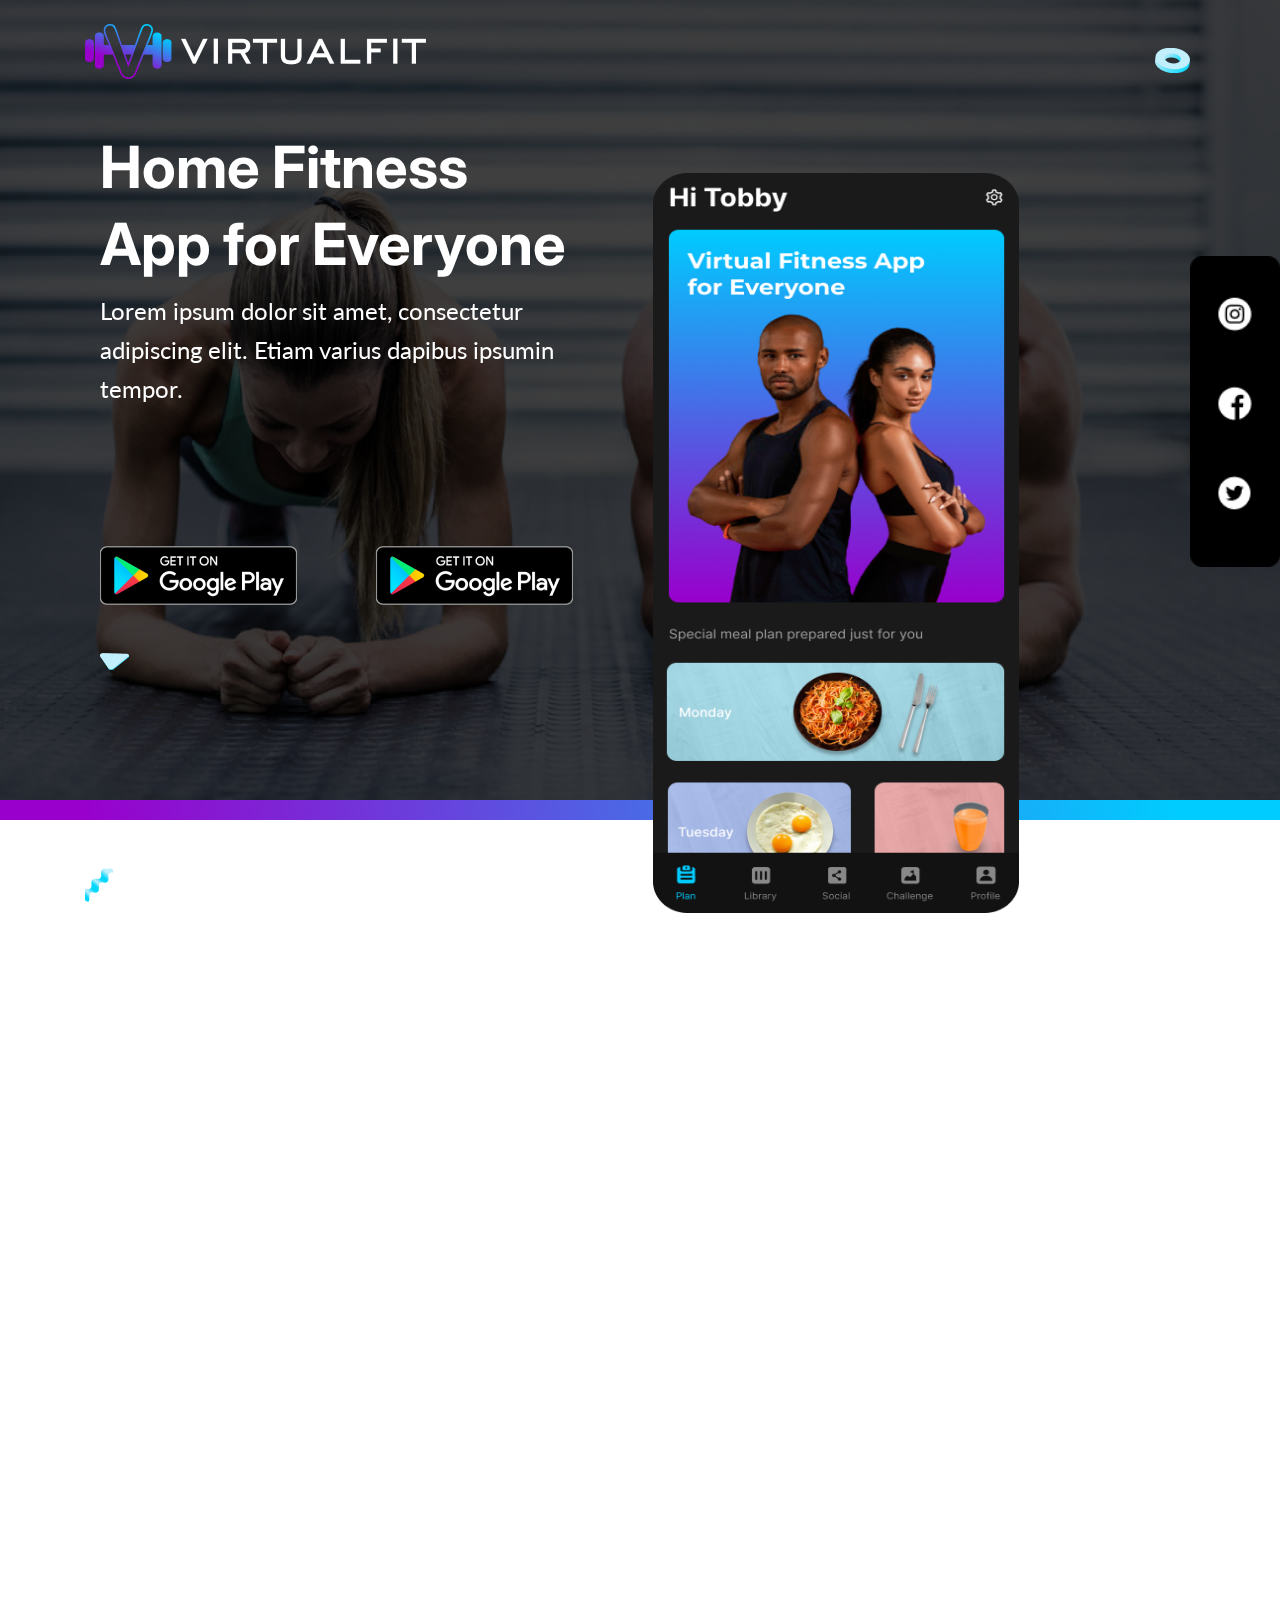
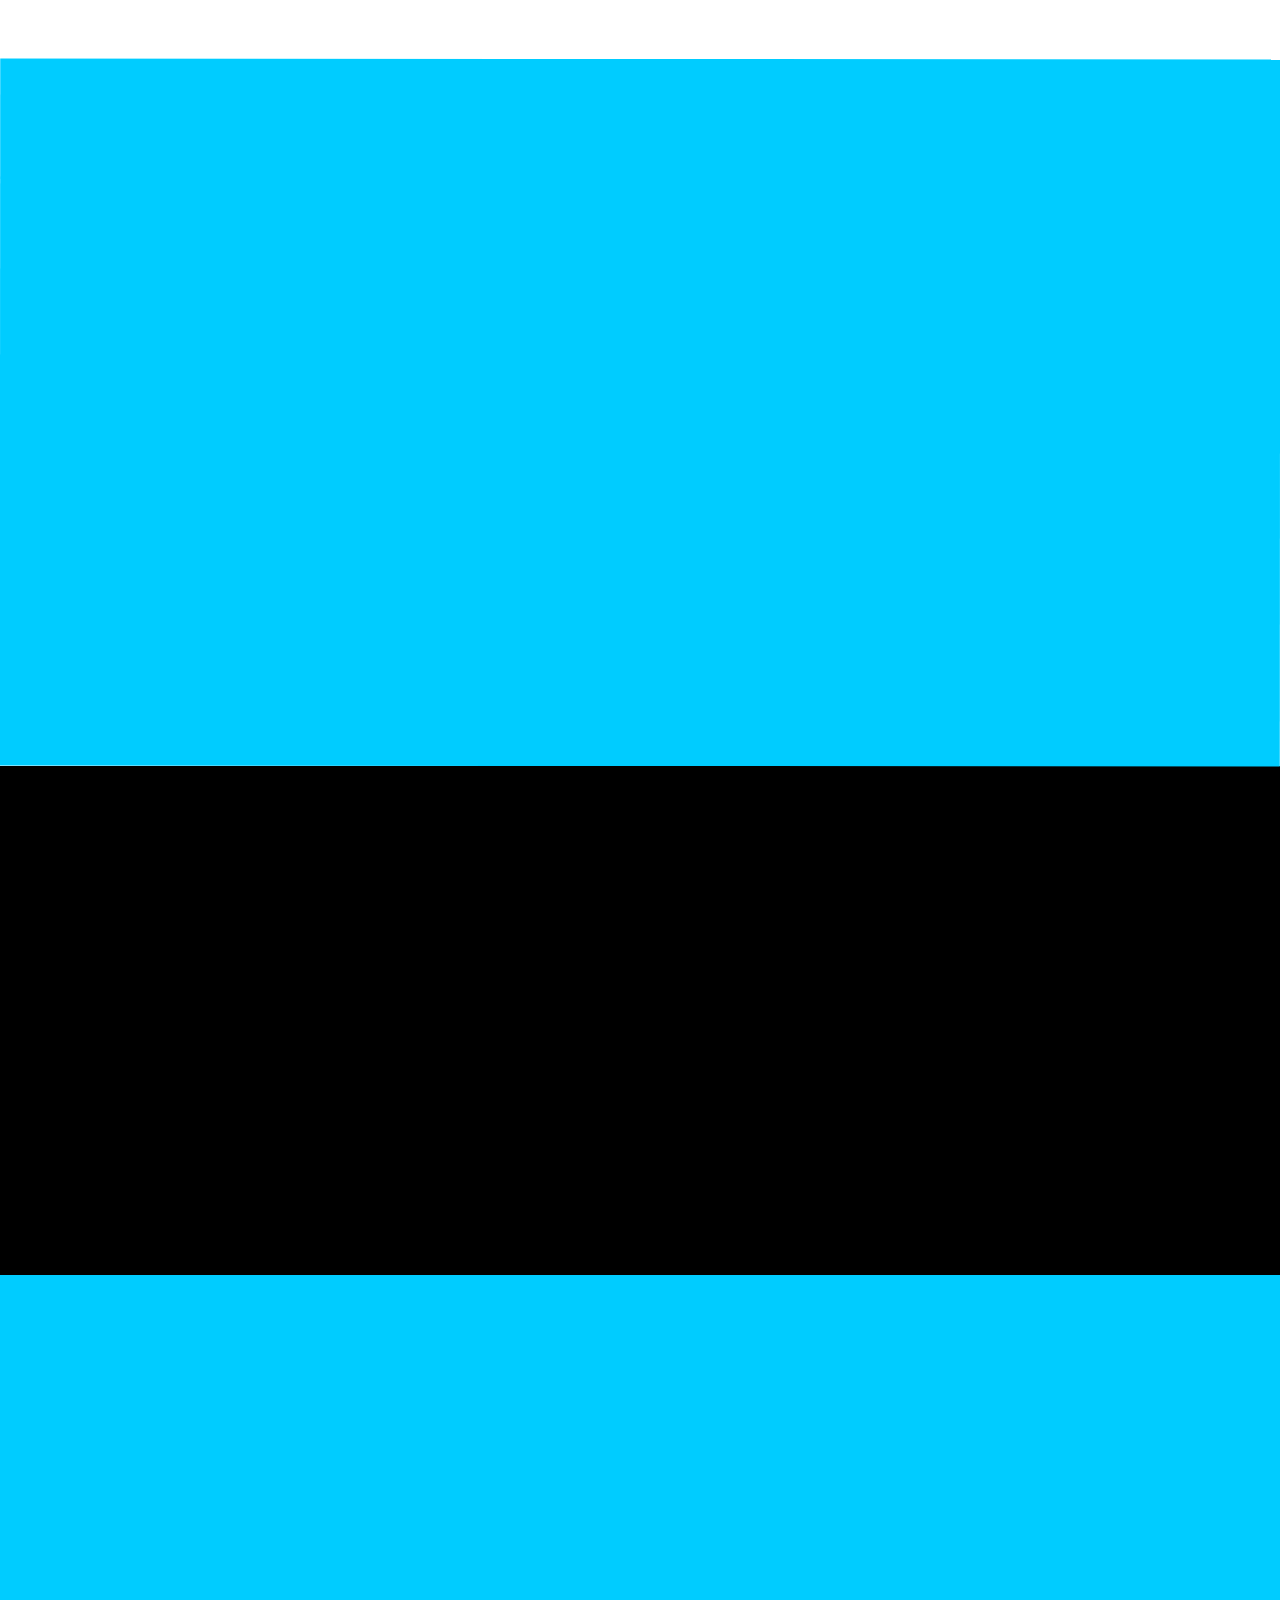
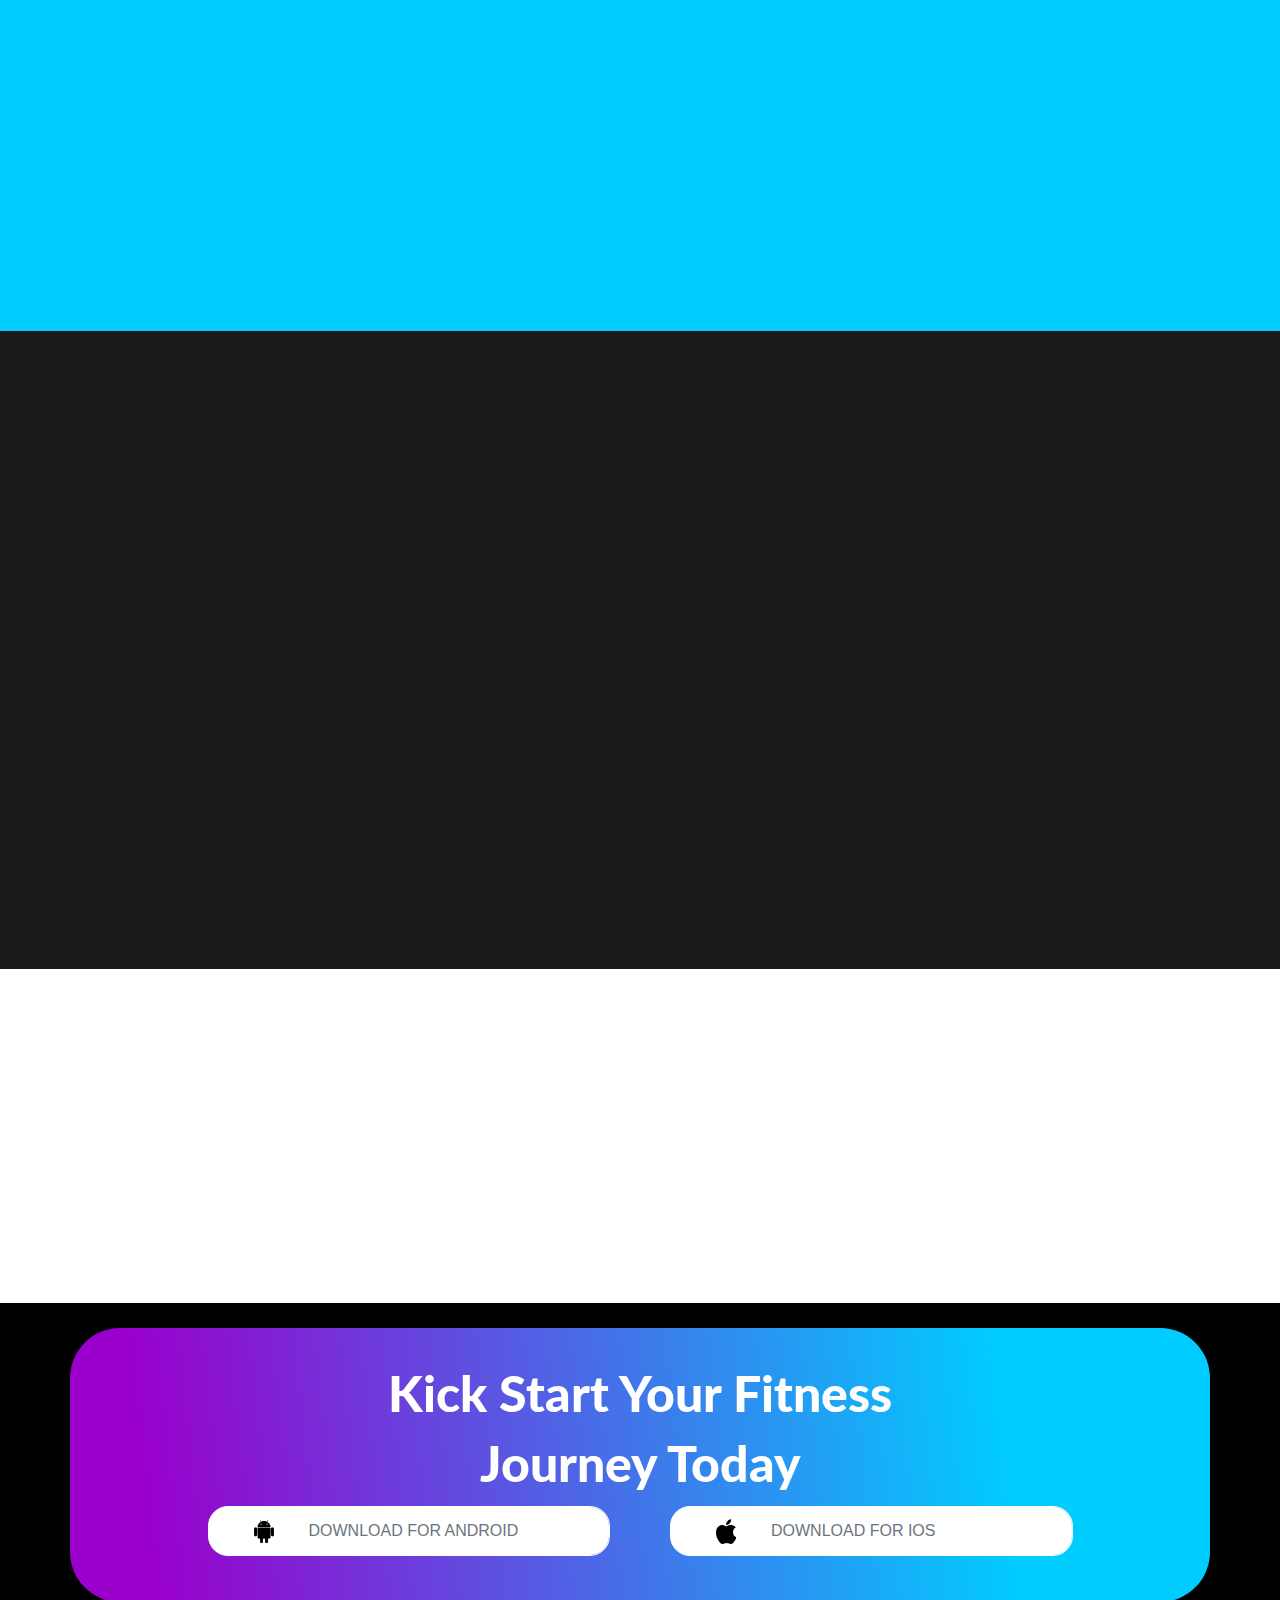
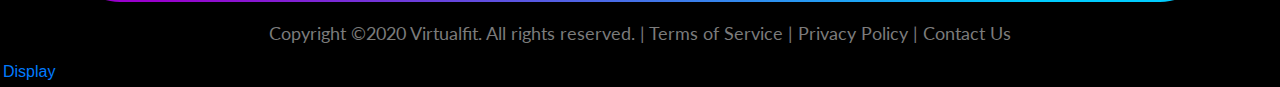
<file: index.html>
<!DOCTYPE html>
<html lang="en">

<head>
    <meta charset="UTF-8">
    <meta name="viewport" content="width=device-width, initial-scale=1.0">
    <meta http-equiv="X-UA-Compatible" content="ie=edge">
    <meta name="Description" content="Enter your description here" />
    <link rel="stylesheet" href="https://cdnjs.cloudflare.com/ajax/libs/twitter-bootstrap/4.6.0/css/bootstrap.min.css">
    <link rel="stylesheet" href="https://cdnjs.cloudflare.com/ajax/libs/font-awesome/5.15.2/css/all.min.css">

    <link rel="preconnect" href="https://fonts.gstatic.com">
    <link href="https://fonts.googleapis.com/css2?family=Inter:wght@500&family=Open+Sans:wght@300;600&display=swap"
        rel="stylesheet">

    <link rel="preconnect" href="https://fonts.gstatic.com">
    <link
           href="https://fonts.googleapis.com/css2?family=Inter:wght@500&family=Lato&family=Open+Sans:wght@300;600&display=swap"
           rel="stylesheet">

    <link rel="stylesheet" href="https://unpkg.com/aos@next/dist/aos.css">

    <link rel="stylesheet" href="style.css">
    <title>Virtualfit-Web-App</title>
</head>

<body>

    <!-- LANDING-PAGE-SECTION -->
    <section class="landing-page-sec">
        <img class="float-right social-img" src="./Image/social-img.png" alt="" width="7%">
        <div class="container ">
            <img class="float-right mt-5 layer-1" src="./Image/Layer 1.png" alt="">
            <img class="logo-img mt-4" src="./Image/logo.png" alt="">

            <div class="row landing-page-row">
                <div class="col-md-6" data-aos="fade-left">
                    <h2 class="landing-page-content1">Home Fitness <br> App for Everyone</h2>
                    <p class="landing-page-content2">Lorem ipsum dolor sit amet, consectetur adipiscing
                        elit. Etiam varius dapibus ipsumin tempor. </p>

                    <div class="row">
                        <div class="col-6 google-col">
                            <img class="APPS" src="./Image/google-playstor.png" alt="">
                        </div>
                        <div class="col-6 google-col">
                            <img class="APPS-2" src="./Image/google-playstor.png" alt="">
                        </div>
                    </div>
                    <img class="mt-5 layer-2" src="./Image/Layer 2.png" alt="">
                </div>
                <div class="col-md-6 " data-aos="fade-right">
                    <img class="mobile-img-3" src="./Image/mobile-img-3.png" alt="">
                    <!-- <img class="phone-img" src="./Image/phone-img.svg" alt=""> -->
                </div>
            </div>
        </div>
    </section>

    <!-- CUSTOM SEC -->
    <section class="custom-sec">
        <section class="john"></section>

        <div class="container">
            <img class="mt-5 layer-4" src="./Image/Layer 4.png" alt="">
            <h2 class="custom-content" data-aos="fade-down">Custom Fitness Plan. <br>
                Designed for you.</h2>
            <div class="row mt-5">
                <div class="col-md-3" data-aos="fade-right">
                    <img class="icon1" src="./Image/icon-1.png" alt="">
                    <h3 class="custom-inner-content-1">Daily Meal Plan</h3>
                    <p class="custom-inner-pa-1">Lorem ipsum dolor sit amet,
                        consectetur adipiscing elit. </p>
                </div>

                <div class="col-md-3" data-aos="fade-up">
                    <img class="icon2" src="./Image/icon-2.png" alt="">
                    <h3 class="custom-inner-content-2">Personal Trainers</h3>
                    <p class="custom-inner-pa-2">Lorem ipsum dolor sit amet,
                        consectetur adipiscing elit. </p>
                </div>

                <div class="col-md-3" data-aos="fade-down">
                    <img class="icon3" src="./Image/icon-3.png" alt="">
                    <h3 class="custom-inner-content-3">Live Session</h3>
                    <p class="custom-inner-pa-3">Lorem ipsum dolor sit amet,
                        consectetur adipiscing elit. </p>
                </div>

                <div class="col-md-3" data-aos="fade-left">
                    <img class="icon4" src="./Image/icon-4.png" alt="">
                    <h3 class="custom-inner-content-4">Group Workout</h3>
                    <p class="custom-inner-pa-4">Lorem ipsum dolor sit amet,
                        consectetur adipiscing elit. </p>
                </div>
            </div>
        </div>
    </section>

    <!-- DAILY-PLAN-SEC -->
    <section class="daily-plan-sec">
        <div class="container">
            <div class="row p-4 my-row-2" data-aos="fade-right">
                <div class="col-md-6">
                    <img class="mt-5 ml-5" src="./Image/Layer 5.png" alt="">
                    <h2 class="daily-plan-heading">Daily Meal Plan
                        & Tutorials</h2>
                    <p class="daily-plan-para">Lorem ipsum dolor sit amet, consectetur
                        adipiscing elit. Etiam varius dapibus ipsumin tempor
                        adipiscing elit. Etiam varius dapibus ipsumindsf dsf.</p>
                    <img src="./Image/Layer 4.png" alt="">
                </div>
                <div class="col-md-6 p-4 mb-4 mt-4">
                    <img src="./Image/daily-plan-img.svg" alt="" width="100%">
                </div>
            </div>
        </div>
    </section>

    <!-- HIGHIY-EXPERIENCE -->
    <section class="highly-experience-sec">
        <div class="container">
            <div class="row my-row-2" data-aos="fade-left">
                <div class="col-md-6 p-4 mb-4 mt-4">
                    <img src="./Image/highly-img.png" alt="" width="90%">
                </div>

                <div class="col-md-6 p-4 pb-5 mb-4">
                    <h2 class="highly-experience-heading">Highly Experienced
                        Personal Trainers</h2>
                    <p class="highly-experience-para ">Lorem ipsum dolor sit amet, consectetur
                        adipiscing elit. Etiam varius dapibus ipsumin tempor
                        adipiscing elit. Etiam varius dapibus ipsumindsf dsf.</p>
                </div>
            </div>
        </div>
    </section>

    <!-- GROUP-CHAT-SEC -->
    <section class="group-chat-sec">
        <div class="container">
            <div class="row p-4 my-row-2" data-aos="fade-right">
                <div class="col-md-6">
                    <img src="./Image/Layer 6.png" alt="">
                    <h2 class="group-chat-heading">Group Chat Platform
                        for motivation
                    </h2>
                    <p class="group-chat-pars">Lorem ipsum dolor sit amet, consectetur
                        adipiscing elit. Etiam varius dapibus ipsumin tempor
                        adipiscing elit. Etiam varius dapibus ipsumindsf dsf.</p>
                </div>
                <div class="col-md-6 grouchat-col p-4 mb-4 mt-4">
                    <img class="groupchat-img" src="./Image/group-chat-img.png" alt="" width="80%">
                </div>
            </div>
        </div>
    </section>

    <!-- UNLIMIED-LIVE-SEC -->
    <section class="unlimited-live-sec">
        <div class="container">
            <div class="row my-row-2" data-aos="fade-left">
                <div class="col-md-6 pt-4 mb-4 mt-4">
                    <img class="hand-img" src="./Image/unlimited-img.png" alt="" width="90%" height="90%">
                </div>
                <div class="col-md-6 p-4 pb-4">
                    <img class="mt-4" src="./Image/Layer 7.png" alt="">
                    <h2 class="unlimited-heading">Unlimited Live
                        Session Tutorials</h2>
                    <p class="unlimited-para">Lorem ipsum dolor sit amet, consectetur
                        adipiscing elit. Etiam varius dapibus ipsumin tempor
                        adipiscing elit. Etiam varius dapibus ipsumindsf dsf.</p>
                </div>
            </div>
        </div>
    </section>


    <!-- INFORMATION-SEC -->
    <section class="information-sec ">
        <div class="container">
            <h2 class="information-heading text-center" data-aos="fade-right">Get informed whenever we <br>
                have new offers</h2>
            <div class="input-group mb-3 mt-5" id="subscribe" data-aos="fade-left">
                <input type="text" class="form-control" id="subscribe-2" placeholder="Enter your email "
                    aria-label="Recipient's username" aria-describedby="basic-addon2">
                <div class="input-group-append">
                    <button class="btn btn-outlne-secodary" type="button">Subscribe</button>
                </div>
            </div>
        </div>
    </section>

    <!-- KICK-SEC -->
    <section class="KICK-SEC">
        <div class="container kick-container">
            <h2 class="kick-sec-heading">Kick Start Your Fitness <br>
                Journey Today</h2>
            <div class="row d-flex justify-content-center">

                <div class="col-md-1"></div>

                <div class="col-md-5 kick-col  d-flex justify-content-center">
                    <div class="input-group mb-3" id="download-1">
                        <div class="input-group-prepend" id="download-inner">
                            <span class="input-group-text" id="basic-addon1">
                                <img src="./Image/Android.png" alt="" width="20px">
                            </span>
                        </div>
                        <input type="text" class="form-control p-4" id="download-2" placeholder="DOWNLOAD FOR ANDROID"
                            aria-label="Username" aria-describedby="basic-addon1">
                    </div>
                </div>



                <div class="col-md-5 kick-col d-flex justify-content-center">
                    <div class="input-group mb-3 " id="download-1">
                        <div class="input-group-prepend" id="download-inner">
                            <span class="input-group-text" id="basic-addon1">
                                <img src="./Image/Apple.png" alt="" width="20px">
                            </span>
                        </div>
                        <input type="text" class="form-control p-4 " id="download-2" placeholder="DOWNLOAD FOR IOS"
                            aria-label="Username" aria-describedby="basic-addon1">
                    </div>
                </div>
                <div class="col-md-1"></div>
            </div>
        </div>
        <p class="kick-para text-center">Copyright ©2020 Virtualfit. All rights reserved. | Terms of Service | Privacy
            Policy | Contact Us</p>
            <a href="input-display.html">Display</a>
    </section>


    <script src="https://unpkg.com/aos@next/dist/aos.js"></script>
    <script>
        AOS.init({
             offset: 200,
             duration: 1000
         });
        </script>




    <script src="https://cdnjs.cloudflare.com/ajax/libs/jquery/3.5.1/jquery.slim.min.js"></script>
    <script src="https://cdnjs.cloudflare.com/ajax/libs/popper.js/1.16.1/umd/popper.min.js"></script>
    <script src="https://cdnjs.cloudflare.com/ajax/libs/twitter-bootstrap/4.6.0/js/bootstrap.min.js"></script>
</body>

</html>
</file>
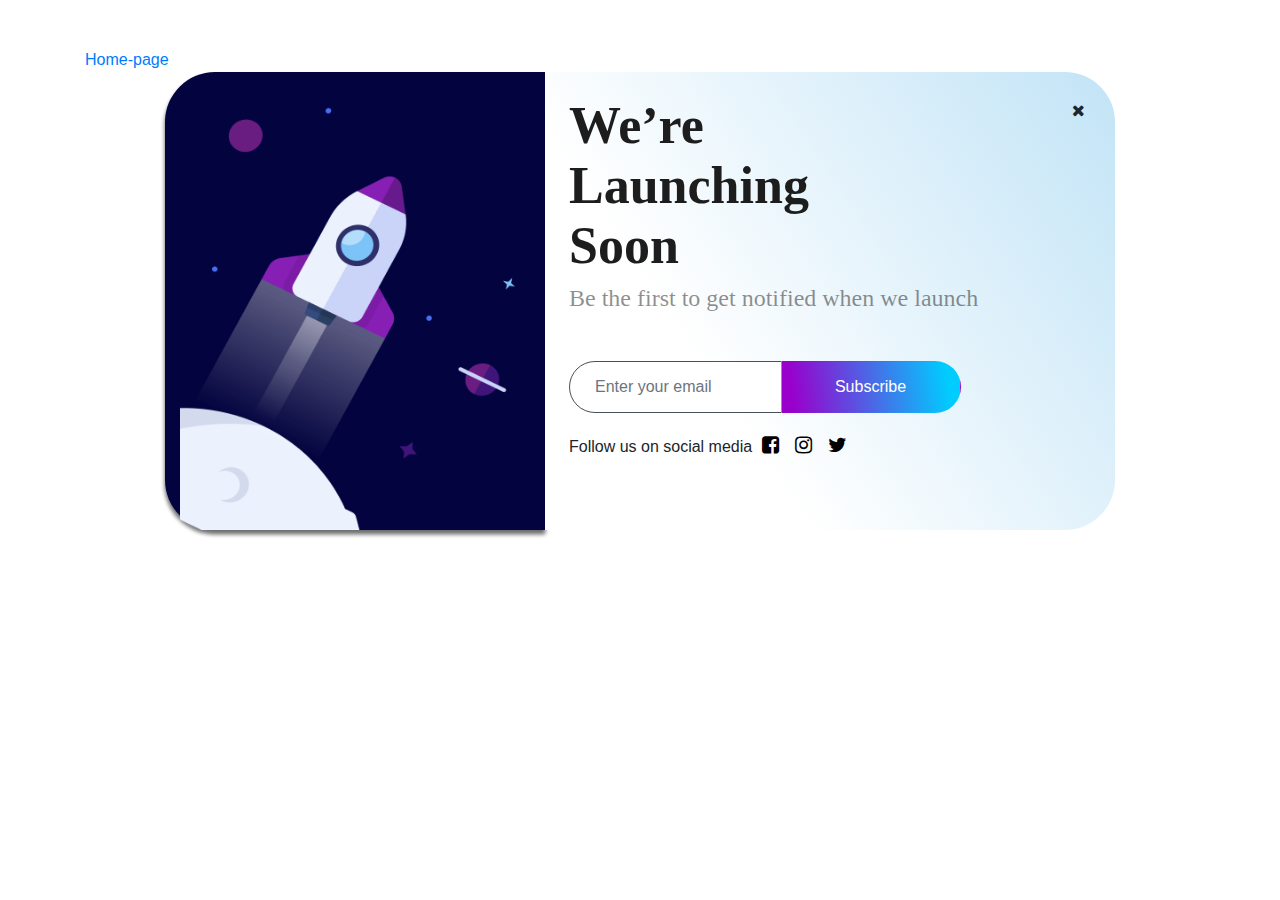
<file: input-display.html>
<!DOCTYPE html>
<html lang="en">
<head>
    <meta charset="UTF-8">
    <meta name="viewport" content="width=device-width, initial-scale=1.0">
    <meta http-equiv="X-UA-Compatible" content="ie=edge">
    <meta name="Description" content="Enter your description here" />
    <link rel="stylesheet" href="https://cdnjs.cloudflare.com/ajax/libs/twitter-bootstrap/4.6.0/css/bootstrap.min.css">
    <link rel="stylesheet" href="https://cdnjs.cloudflare.com/ajax/libs/font-awesome/5.15.2/css/all.min.css">

    <link rel="stylesheet" href="https://stackpath.bootstrapcdn.com/font-awesome/4.7.0/css/font-awesome.min.css"
        integrity="sha384-wvfXpqpZZVQGK6TAh5PVlGOfQNHSoD2xbE+QkPxCAFlNEevoEH3Sl0sibVcOQVnN" crossorigin="anonymous">

    <link rel="stylesheet" href="input-display-style.css">
    <title>Title</title>
</head>
<body>

    <section>
        <div class="container mt-5">
            <a href="index.html">Home-page</a>
            <div class="row my-row d-flex justify-content-center">
                <div class="col-4 airplane-col">
                    <img class="airplane" src="./Image/airplane.png" alt="" width="99%" height="100%">
                </div>

                
                <div class="col-6 airplane-col-2 p-4">
                    <i class="fa fa-times float-right" aria-hidden="true"></i>
                    <h2 class="airplane-heading">We’re <br>
                        Launching <br>
                        Soon</h2>
                    <p class="airplane-para">Be the first to get notified when we launch</p>

                    <div class="input-group mb-3 mt-5" id="subscribe">
                        <input type="text" class="form-control" id="subscribe-2" placeholder="Enter your email "
                            aria-label="Recipient's username" aria-describedby="basic-addon2">
                        <div class="input-group-append">
                            <button class="btn btn-outlne-secodary" type="button">Subscribe</button>
                        </div>
                    </div>

                    <ul>
                        <li class=" Follow-para">Follow us on social media </li>
                        <a class="social" href="#"><i class=" fa fa-facebook-square"
                            aria-hidden="true"></i></a>
                        <a class="social" href="#"><i class=" fa fa-instagram"
                                aria-hidden="true"></i></a>
                        <a class="social" href="#"><i  class=" fa fa-twitter"
                                aria-hidden="true"></i></a>
                     
                    </ul>
                </div>
            </div>

        </div>
    </section>
    <script src="https://cdnjs.cloudflare.com/ajax/libs/jquery/3.5.1/jquery.slim.min.js"></script>
    <script src="https://cdnjs.cloudflare.com/ajax/libs/popper.js/1.16.1/umd/popper.min.js"></script>
    <script src="https://cdnjs.cloudflare.com/ajax/libs/twitter-bootstrap/4.6.0/js/bootstrap.min.js"></script>
</body>

</html>
</file>
<file: style.css>
*{
    margin: 0;
    padding: 0;
    box-sizing: border-box;
}

/* LANDING-PAGE-SECTION */
.landing-page-sec{
    background-image: url("./Image/landing-page-img.png");
    /* background-repeat: no-repeat; */
    background-size: cover;
    background-color: black;
    height: 800px;
    margin: 0 auto;
}

.social-img{
    margin-top: 20%;
}

.google-col{
    margin-top: 22%;
}

.john{
    padding: 10px;
    background: linear-gradient(81.37deg, #9900CC 6.55%, #00CCFF 91.84%);
}


.landing-page-content1{
    font-family: inter;
    font-weight: bold;
    font-style: normal;
    line-height: 77px;
    font-size: 58px;
    color: #FFFFFF;
    margin-top: 50px;
}


.mobile-img-3{
    display: block;
    width: 70%;
    height: 740px;
    margin-top: 18%;

}

.landing-page-content2{
    font-family: Lato;
    font-weight: normal;
    font-style: normal;
    line-height: 39px;
    font-size: 24px;
    color: #FFFFFF;
}

/* CUSTOM SEC */

.custom-content{
    font-family: Lato;
    font-style: normal;
    font-weight: 900;
    font-size: 54px;
    line-height: 77px;
    text-align: center;
    color: #000000;
    margin-top: 20%;
}

.custom-inner-content-1,.custom-inner-content-2,.custom-inner-content-3,.custom-inner-content-4{
    font-family: Lato;
    font-weight: bold;
    font-style: normal;
    line-height: 34px;
    font-size: 15px;
    color: #000000;
    text-align: center; 
}

.custom-inner-pa-1,.custom-inner-pa-2,.custom-inner-pa-3,.custom-inner-pa-4{
    font-family: Lato;
    font-style: normal;
    font-weight: normal;
    font-size: 18px;
    line-height: 22px;
    text-align: center;
    color: rgba(0, 0, 0, 0.5); 
}

.icon1,.icon2,.icon3,.icon4{
    margin: 0 auto;
    display: block;
}

/* DAILY-PLAN-SEC */
.daily-plan-sec{
    margin-top: 10%;
    transform: rotate(0.04deg);
    background: #00CCFF;
}

.daily-plan-heading{
    font-family: Lato;
    font-style: normal;
    font-weight: 900;
    font-size: 48px;
    line-height: 58px;
    color: #FFFFFF; 
    margin-top: 29%;
}

.daily-plan-para{
   
   font-family: Lato;
   font-style: normal;
   font-weight: normal;
   font-size: 24px;
   line-height: 29px;
   color: rgba(255, 255, 255, 0.75);
}

/* HIGHLY-EXPERIENCE-SEC */

.highly-experience-sec{
    background-color: black;
}

.highly-experience-heading{
    font-family: Lato;
    font-style: normal;
    font-weight: 900;
    font-size: 48px;
    line-height: 58px;
    color: #FFFFFF;
    margin-top: 25%;
}

.highly-experience-para{
    font-family: Lato;
    font-style: normal;
    font-weight: normal;
    font-size: 24px;
    line-height: 29px;
    color: rgba(255, 255, 255, 0.75);
}

/* GROUP-CHAT-SEC */
.group-chat-heading{
    font-family: Lato;
    font-style: normal;
    font-weight: 900;
    font-size: 48px;
    line-height: 58px;
    color: #FFFFFF;
    margin-top: 25%;
}

.group-chat-sec{
    background: #00CCFF;
}

.group-chat-pars{
    font-family: Lato;
    font-style: normal;
    font-weight: normal;
    font-size: 24px;
    line-height: 29px;

color: rgba(255, 255, 255, 0.75);
}

.groupchat-img{
    border-radius: 20px;
}

/* UNLIMITED-LIVE-SEC */
.unlimited-live-sec{
    background: #1A1A1A;
    /* transform: rotate(0.04deg); */
}
.unlimited-heading{
    font-family: Lato;
    font-style: normal;
    font-weight: 900;
    font-size: 48px;
    line-height: 58px;
    color: #FFFFFF;
    margin-top: 25%;
}

.unlimited-para{
    font-family: Lato;
    font-style: normal;
    font-weight: normal;
    font-size: 24px;
    line-height: 29px;
    color: rgba(255, 255, 255, 0.75);
}

.hand-img{
    position: relative;
    right: 23%;
}

 /* INFORMATION-SEC  */

 .information-sec{
     padding: 4%;
 }

 .information-heading{
    font-family: Lato;
    font-style: normal;
    font-weight: normal;
    font-size: 48px;
    line-height: 58px;
    text-align: center;
    color: #000000;
 }

 #subscribe{
    margin: 0 auto;
    width: 40%;
    outline: none !important;
 }

 .btn{
    border-radius: 25px;
    background-color: black;
    text-align: center;
    width: 20vh;
    color: white;
 }

 
 .btn:hover{
    border-radius: 25px;
    background-color: black;
    text-align: center;
    width: 20vh;
    color: white;
 }

 #subscribe-2{
    padding: 25px;
    border-bottom-left-radius: 30px;
    border-top-left-radius: 30px;
    border: solid 1px;
 }

 /* KICK-SEC */
 .KICK-SEC{
     padding: 3px;
     background-color: black;
     padding-top: 25px;
 }
 .kick-container{
    background: linear-gradient(83.43deg, #9900CC 7.45%, #900CCF 11.7%, #8915D1 15.17%, 
    #6C3DDB 29.45%, #4D66E6 44.5%, #4175E9 49.9%, #2897F2 62.25%, #19ABF7 69.59%, #11B6F9 73.44%, #00CCFF 81.55%);
    border-radius: 50px;
    padding: 30px;
 }
 .kick-sec-heading{
    font-family: Lato;
    font-style: normal;
    font-weight: 900;
    font-size: 50px;
    line-height: 70px;
    text-align: center;
    color: #FFFFFF;
 }

 .kick-para{
    font-family: Lato;
    font-style: normal;
    font-weight: normal;
    font-size: 18px;
    line-height: 22px;
    color: #7B7B7B;
    padding-top: 20px;
 }
 
 #download-1{
     width: 100% !important;
     margin: 0 auto;
   
 }

 #download-2{
    border: solid 1px white;
    border-top-right-radius: 20px;
    border-bottom-right-radius: 20px;
    cursor: pointer;
 }

 #basic-addon1{
    border: solid 1px white; 
    background-color: white;
    padding: 10px;
    border-top-left-radius: 20px;
    border-bottom-left-radius: 20px;
    padding-left: 45px;
    margin: 0 auto;
 }

 .kick-col{
  padding-left: 30px;
  padding-right: 30px;
 }




 @media(max-width: 768px){
     .APPS{
        margin-bottom: 20vh !important;
        width: 80%;
     }
     .APPS-2{
        margin-left: 1vh;
        width: 80%;
     }

     #download-2{
        cursor: pointer;
        width: 16vh;
        font-size: 12px;
     }

     #basic-addon1{
        padding-left: 20px;
        margin: 0 auto;
     }
     
 .btn{
    width: 10vh;
    color: white;
    padding-left: 10%;
 }
 }

 @media(max-width: 540px){
    .custom-content{
        font-size: 30px;
        line-height: 37px;
        text-align: center;
        margin-top: 800px;
   

        }
    .mobile-img-3{
    /* display: block; */
    width: 100%;
    height: 90%;
    position: relative;
    bottom: 30%;
  
     }

    .my-row-2{
    text-align: center;
    }

    .APPS{
    width: 80%;
    position: relative;
    bottom: 30%;
    }
    .APPS-2{
    width: 80%;
    position: relative;
    bottom: 30%;
    }

    .landing-page-row{
    text-align: center;
    margin: 0 auto;
    }
 }


  @media(max-width: 520px){
     .social-img{
         display: none;
     }

     .hand-img{
        position: relative;
        right: 16%;
    }

    #download-2{
    border: solid 1px white;
    border-top-right-radius: 20px;
    border-bottom-right-radius: 20px;
    cursor: pointer;
    width: 47%;
    font-size: 12px;
     }

     #subscribe-2{
    padding: 25px;
    border-bottom-left-radius: 30px;
    border-top-left-radius: 30px;
    border: solid 1px;
     }

     
 #subscribe{
    margin: 0 auto;
    width: 100%;
    outline: none !important;
    }

     
 .btn{
    border-radius: 25px;
    background-color: black;
    text-align: center;
    width: 100%;
    padding: 10px;
    color: white;
 }

      
 .btn:hover{
    border-radius: 25px;
    background-color: black;
    text-align: center;
    width: 100%;
    padding: 10px;
    color: white;
 }

  .kick-sec-heading{
    font-size: 30px;
    line-height: 37px;
    text-align: center;
    }

  .information-heading{
    font-size: 30px;
    line-height: 37px;
    text-align: center;
    }

    .landing-page-content1{
    line-height: 37px;
    font-size: 30px;
    text-align: center;
    }

   .daily-plan-heading{
    font-size: 30px;
    line-height: 37px;
    margin-top: 20%;
    }

  .custom-content{
    font-size: 30px;
    line-height: 37px;
    text-align: center;
    margin-top: 440px;
    }
  .highly-experience-heading{
    font-size: 30px;
    line-height: 37px;
    margin-top: 22%;
    }

  .group-chat-heading{
    font-size: 30px;
    line-height: 37px;
    margin-top: 25%;
    }

    .unlimited-heading{
    font-size: 30px;
    line-height: 37px;
    margin-top: 20%;
    }
    .mobile-img-3{
        display: block;
        width: 100%;
        height: 90%;
        position: relative;
        bottom: 27%;
    }
    .google-col{
    margin-top: 46px;
    }
    .my-row-2{
    text-align: center;
    }
    .layer-2{
    display: none;
    }
    .layer-1{
    display: none;
    }
    .APPS{
    width: 80%;
    margin-top: 30%;
    }
    .APPS-2{
    width: 80%;
    margin-top: 30%;
    }
    .landing-page-row{
    text-align: center;
    margin: 0 auto;
    }
    .logo-img{
    width: 70%;
    }
    .layer-4{
    display: none;
    }

    .grouchat-col{
    padding: 25px;
    }

    .information-heading{
    padding: 10px;
    }

    .unlimited-para{
    padding-bottom: 29px;
    }
 }
 
 @media(max-width: 360px){
    .custom-content{
        font-size: 30px;
        line-height: 37px;
        text-align: center;
        margin-top: 340px;
    }
}
</file>
<file: input-display-style.css>
*{
margin: 0;
padding: 0;
box-sizing: border-box;
}

.airplane-col{
background-color: rgb(3, 3, 63);
box-shadow: 0px 4px 4px rgba(0, 0, 0, 0.25), 0px 4px 4px rgba(0, 0, 0, 0.25), 0px 4px 4px rgba(0, 0, 0, 0.25);
border-radius: 50px 0px 0px 50px;
}

.airplane-col-2{
background: linear-gradient(236.3deg, #C4E5F7 2.62%, #FFFFFF 70%);
border-top-right-radius: 50px;  
border-bottom-right-radius: 50px;  
}

.airplane-heading{
font-family: Inter;
font-style: normal;
font-weight: bold;
font-size: 52px;
line-height: 60px;
color: #1D1D1D;
}

.airplane-para{
font-family: Inter;
font-style: normal;
font-weight: normal;
font-size: 24px;
line-height: 29px;
color: rgba(29, 29, 29, 0.5);
}

#subscribe-2{
padding: 25px;
border-bottom-left-radius: 30px;
border-top-left-radius: 30px;
border: solid 1px;
}

#subscribe{
/* margin: 0 auto; */
width: 75%;
outline: none !important;
}

.btn{
border-radius: 25px;
background: linear-gradient(81.37deg, #9900CC 6.55%, #00CCFF 91.84%);
border-radius: 0px 50px 50px 0px;
text-align: center;
width: 20vh;
color: white;
}

.btn:hover{
border-radius: 25px;
background: linear-gradient(81.37deg, #9900CC 6.55%, #00CCFF 91.84%);
border-radius: 0px 50px 50px 0px;
text-align: center;
width: 20vh;
color: white;
}

ul{
display: flex;
list-style: none;
}

.fa{
margin: 6px;  
margin-left: 10px; 
}

.Follow-para{
margin-top: 6px;   
}

.fa-facebook-official{
color: white;
background-color: black;
}

.social:link{
color: black !important;
}
  
.social{
color: black !important;
font-size: 20px;
}

@media(max-width: 540px){
    .airplane-col-2{
        background: linear-gradient(236.3deg, #C4E5F7 2.62%, #FFFFFF 70%);
        /* border-radius: 0px 0px 50px 50px;   */
        /* width: 100%;
        height: 70vh; */
        /* margin-bottom: 20px; */

        }

        .airplane-heading{
        font-size: 32px;
        line-height: 37px;

        }

        #subscribe{
        /* margin: 0 auto; */
        width: 109%;
        outline: none !important;
        }

        #subscribe-2{
        /* padding: 5px; */
        border-bottom-left-radius: 30px;
        border-top-left-radius: 30px;
        border: solid 1px;
        padding: 2%;
        font-size: 11px;
        width: 10vh;

        }

        .fa{
        margin: 0px;  
        margin-left: 10px; 
        margin-top: 70px;  
        }

        .Follow-para{
        font-size: 11px;  
        margin-top: 70px;  
        }

        .btn{
        /* border-radius: 25px; */
        background: linear-gradient(81.37deg, #9900CC 6.55%, #00CCFF 91.84%);
        border-radius: 0px 50px 50px 0px;
        text-align: center;
        width: 90%;
        color: white;
        font-size: 11px;
        }

        .airplane-col{
        background-color: rgb(3, 3, 63);
        box-shadow: 0px 4px 4px rgba(0, 0, 0, 0.25), 0px 4px 4px rgba(0, 0, 0, 0.25), 0px 4px 4px rgba(0, 0, 0, 0.25);
        width: 100%;
        height: 70vh;

        }

        .airplane{
          width: 100%;
          height: 80%;  
        }
}
</file>
